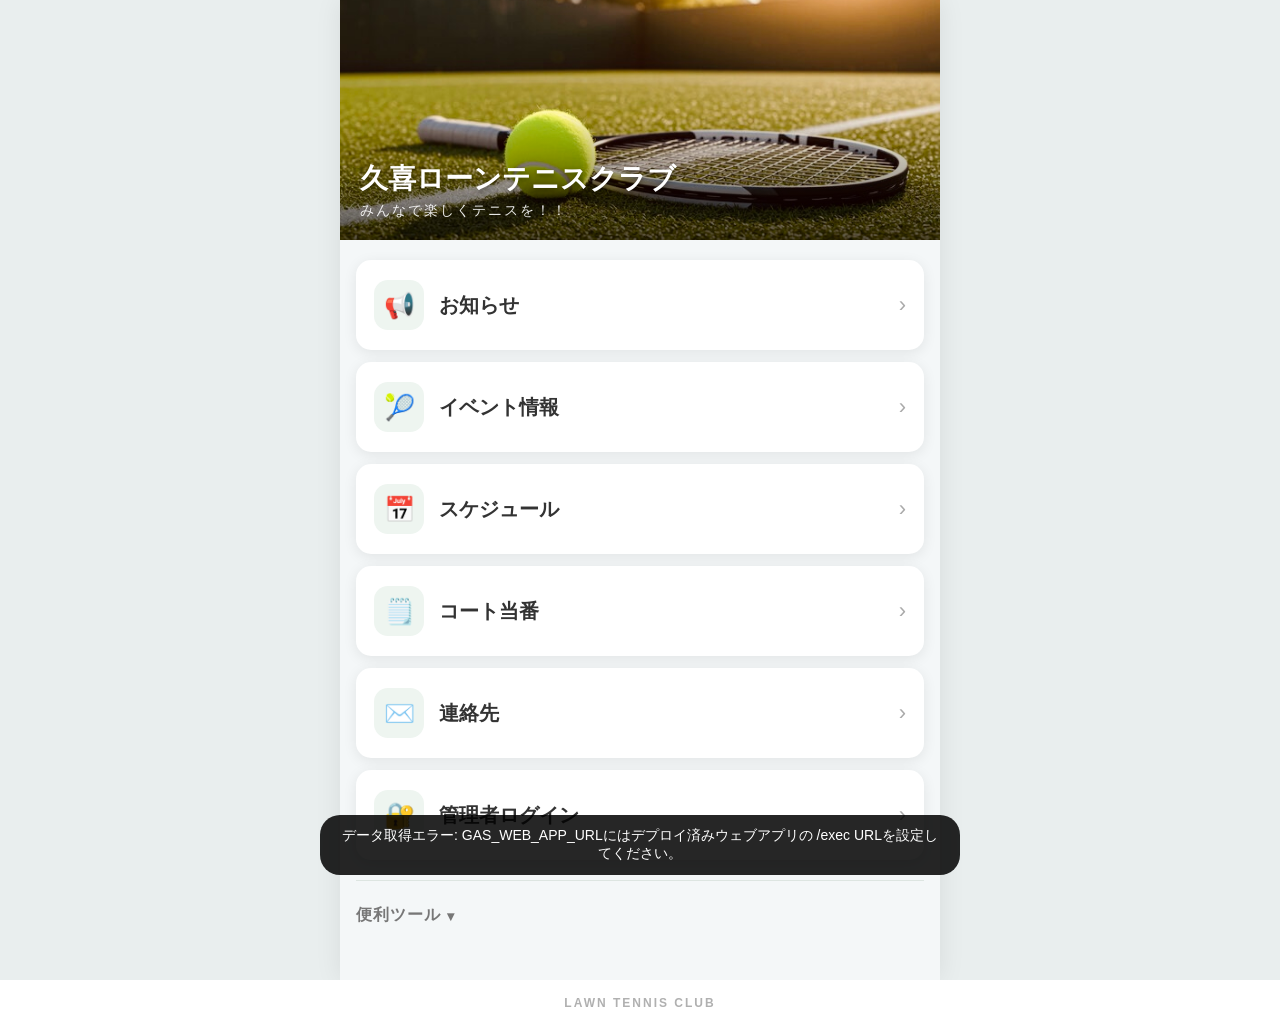
<file: index.html>
<!DOCTYPE html>
<html>
<head>
  <meta charset="UTF-8">
  <base target="_top">

  <meta name="viewport" content="width=device-width, initial-scale=1.0">
  <!-- 会員向けの掲示板のため、検索結果に表示しない -->
  <meta name="robots" content="noindex, nofollow">

  <title>久喜ローンテニスクラブ掲示板</title>

  <link rel="stylesheet" href="style.css">

  <!-- アイコン（ブラウザー・iPhone・Android） -->
  <link rel="icon" href="images/favicon.ico" sizes="any">
  <link rel="icon" type="image/png" sizes="32x32" href="images/favicon-32.png">
  <link rel="apple-touch-icon" href="images/apple-touch-icon.png">
  <link rel="manifest" href="manifest.json">
  <meta name="theme-color" content="#ffffff">
</head>

<body>

<div class="container">

  <!-- 全ページ共通の最上部バナー。メッセージが空なら非表示 -->
  <div id="siteBanner" class="site-banner" role="status" aria-live="polite"></div>

  <!-- =====================================
       HOME
  ====================================== -->

  <div id="home" class="page active">

    <div class="hero">

      <img id="heroImage"
           src="images/TopPageImage.jpeg"
           alt="久喜ローンテニスクラブ"
           onerror="this.style.display='none'">

      <div class="hero-overlay">
        <div id="heroTitle" class="hero-title">久喜ローンテニスクラブ</div>
        <div id="heroSubtitle" class="hero-subtitle">みんなで楽しくテニスを！！</div>
      </div>

    </div>

    <div class="home-content">

      <div class="menu-grid">

        <button class="menu-card" onclick="showPage('notices')">
          <div class="menu-icon">📢</div>
          <div class="menu-text">お知らせ</div>
          <div class="menu-arrow">›</div>
        </button>

        <button class="menu-card" onclick="showPage('events')">
          <div class="menu-icon">🎾</div>
          <div class="menu-text">イベント情報</div>
          <div class="menu-arrow">›</div>
        </button>

        <button class="menu-card" onclick="showPage('schedules')">
          <div class="menu-icon">📅</div>
          <div class="menu-text">スケジュール</div>
          <div class="menu-arrow">›</div>
        </button>

        <button class="menu-card" onclick="openPublicCourtDuty()">
          <div class="menu-icon">🗒️</div>
          <div class="menu-text">コート当番</div>
          <div class="menu-arrow">›</div>
        </button>

        <button class="menu-card" onclick="showPage('contact')">
          <div class="menu-icon">✉️</div>
          <div class="menu-text">連絡先</div>
          <div class="menu-arrow">›</div>
        </button>

        <!-- 管理者ログイン -->
        <button class="menu-card" onclick="showAdminLogin()">
          <div class="menu-icon">🔐</div>
          <div class="menu-text">管理者ログイン</div>
          <div class="menu-arrow">›</div>
        </button>

      </div>

    </div>

    <!-- 便利ツールのリンク（ホーム画面のフッター）
         ※ 名称とURLは実際のものに書き換えてください -->
    <details class="home-footer">
      <summary class="home-footer-title">便利ツール</summary>
      <div class="home-footer-links">
        <a class="home-footer-link" href="https://kuki-lawn-tennis.github.io/random/" target="_blank" rel="noopener noreferrer">乱数表</a>
        <a class="home-footer-link" href="https://kuki-lawn-tennis.github.io/tennis-match/" target="_blank" rel="noopener noreferrer">テニスダブルス組み合わせ抽選</a>
      </div>
    </details>

  </div>

  <!-- =====================================
       お知らせ
  ====================================== -->

  <div id="notices" class="page">

    <div class="page-header">
      <button class="back-button" onclick="showPage('home')">↩️</button>
      <div class="page-title">お知らせ</div>
    </div>

    <div id="noticeList" class="list"></div>

    <div class="page-footer">
      <button class="secondary-button" onclick="showPage('home')">↩️ ホームに戻る</button>
    </div>

  </div>

  <!-- =====================================
       イベント
  ====================================== -->

  <div id="events" class="page">

    <div class="page-header">
      <button class="back-button" onclick="showPage('home')">↩️</button>
      <div class="page-title">イベント情報</div>
    </div>

    <div id="eventList" class="list"></div>

    <div class="page-footer">
      <button class="secondary-button" onclick="showPage('home')">↩️ ホームに戻る</button>
    </div>

  </div>

  <!-- =====================================
       スケジュール
  ====================================== -->

  <div id="schedules" class="page">

    <div class="page-header">
      <button class="back-button" onclick="showPage('home')">↩️</button>
      <div class="page-title">スケジュール</div>
    </div>

    <div id="scheduleList" class="list"></div>

    <div class="page-footer">
      <button class="secondary-button" onclick="showPage('home')">↩️ ホームに戻る</button>
    </div>

  </div>

  <!-- =====================================
       コート当番（公開：ダウンロードのみ）
  ====================================== -->

  <div id="courtPublic" class="page">

    <div class="page-header">
      <button class="back-button" onclick="showPage('home')">↩️</button>
      <div class="page-title">コート当番</div>
    </div>

    <div id="courtPublicList" class="list"></div>

    <div class="page-footer">
      <button class="secondary-button" onclick="showPage('home')">↩️ ホームに戻る</button>
    </div>

  </div>

  <!-- =====================================
       連絡先
  ====================================== -->

  <div id="contact" class="page">

    <div class="page-header">
      <button class="back-button" onclick="showPage('home')">↩️</button>
      <div class="page-title">連絡先</div>
    </div>

    <div id="contactContent" class="contact-card"></div>

    <div class="page-footer">
      <button class="secondary-button" onclick="showPage('home')">↩️ ホームに戻る</button>
    </div>

  </div>

  <!-- =====================================
       管理者ログイン
  ====================================== -->

  <div id="adminLogin" class="page">

    <div class="page-header">
      <button class="back-button" onclick="showPage('home')">↩️</button>
      <div class="page-title">管理者ログイン</div>
    </div>

    <div class="admin-box">

      <h2>管理者ログイン</h2>

      <div class="form-group">

        <label class="form-label">パスワード</label>

        <input
          id="adminPassword"
          type="password"
          placeholder="パスワードを入力"
          autocomplete="current-password">
        <label class="password-visibility-option" for="showAdminPassword">
          <input
            id="showAdminPassword"
            type="checkbox"
            onchange="toggleAdminPasswordVisibility()">
          パスワードを表示
        </label>

      </div>

      <button class="primary-button" onclick="login()">ログイン</button>

    </div>

    <div class="page-footer">
      <button class="secondary-button" onclick="showPage('home')">↩️ ホームに戻る</button>
    </div>

  </div>

  <!-- =====================================
       管理メニュー
  ====================================== -->

  <div id="adminMenu" class="page">

    <div class="page-header">
      <div class="page-title">管理メニュー</div>
    </div>

    <div class="admin-menu">

      <button class="admin-menu-button" onclick="openManager('notice')">📢 お知らせ管理</button>

      <button class="admin-menu-button" onclick="openManager('event')">🎾 イベント管理</button>

      <button class="admin-menu-button" onclick="openManager('schedule')">📅 スケジュール管理</button>

      <button class="admin-menu-button" onclick="openCourtDuty()">🗒️ コート当番</button>

      <button class="admin-menu-button" onclick="openManager('settings')">⚙️ サイト設定</button>

      <button class="admin-menu-button logout-button" onclick="logout()">🚪 ログアウト</button>

    </div>

  </div>

  <!-- =====================================
       管理ページ
  ====================================== -->

  <div id="manager" class="page">

    <div class="page-header">
      <button class="back-button" onclick="showPage('adminMenu')">↩️</button>
      <div id="managerTitle" class="page-title">管理</div>
    </div>

    <div class="admin-box">
      <button class="primary-button" onclick="openEditModal()">＋ 新規追加</button>
    </div>

    <div class="admin-sort-hint">
      並べ替え：左の「☰」をパソコンではマウスで、スマホでは指で上下に動かしてください。数字入力による表示順変更もできます。
    </div>

    <div id="managerList" class="list"></div>

    <div class="page-footer">
      <button class="secondary-button" onclick="showPage('adminMenu')">↩️ 管理画面に戻る</button>
    </div>

  </div>

  <!-- =====================================
       コート当番（管理画面のみ）
  ====================================== -->

  <div id="courtDuty" class="page">

    <div class="page-header">
      <button class="back-button" onclick="showPage('adminMenu')">↩️</button>
      <div class="page-title">コート当番</div>
    </div>

    <div class="admin-box">
      <label class="form-label" for="courtUploadInput">ファイルアップロード</label>
      <input id="courtUploadInput" type="file"
             accept=".pdf,.xlsx,.xls,.docx,.doc,.csv,.png,.jpg,.jpeg">
      <button class="primary-button" style="margin-top:12px;" onclick="uploadCourtDutyFile()">アップロード</button>
      <p class="court-upload-note">PDF・Excel・Word・CSV・画像（1ファイル10MBまで）。同じ名前でも別ファイルとして保存されます。</p>
    </div>

    <div id="courtDutyList" class="list"></div>

    <div class="page-footer">
      <button class="secondary-button" onclick="showPage('adminMenu')">↩️ 管理画面に戻る</button>
    </div>

  </div>

</div>

<!-- =====================================
     編集モーダル
====================================== -->

<div id="editModal" class="modal">

  <div class="modal-content">

    <div id="modalTitle" class="modal-title">新規追加</div>

    <input type="hidden" id="editId">

    <div id="nameGroup" class="form-group">
      <label id="nameLabel" class="form-label">タイトル</label>
      <input id="editName" type="text">
    </div>

    <div id="displayOrderGroup" class="form-group">
      <label class="form-label" for="editDisplayOrder">表示順（小さい数字ほど先に表示）</label>
      <input id="editDisplayOrder" type="number" min="1" step="1" value="1" inputmode="numeric">
    </div>

    <div id="contentGroup" class="form-group">
      <label class="form-label">内容</label>
      <div id="richToolbar" class="rich-toolbar" role="toolbar" aria-label="文字装飾">
        <button type="button" class="rich-tool-button" data-rich-command="bold" title="太字" aria-label="太字"><b>B</b></button>
        <button type="button" class="rich-tool-button" data-rich-command="underline" title="アンダーライン" aria-label="アンダーライン"><u>U</u></button>
        <button type="button" class="rich-tool-button" data-rich-command="strikeThrough" title="取り消し線" aria-label="取り消し線"><s>S</s></button>
        <button type="button" class="rich-tool-button" data-rich-command="italic" title="斜体" aria-label="斜体"><i>I</i></button>
        <button type="button" class="rich-tool-button" data-rich-command="createLink" title="リンク" aria-label="リンク">🔗</button>
        <button type="button" class="rich-color-toggle" data-rich-label="文字色" data-rich-toggle="textColorPalette"
                aria-controls="textColorPalette" aria-expanded="false">文字色 ▾</button>
        <div id="textColorPalette" class="rich-color-palette" hidden>
          <button type="button" class="rich-color-button" data-rich-command="foreColor" data-rich-color="#000000" title="文字色 黒" aria-label="文字色 黒"><span class="rich-color-swatch" style="background:#000000"></span></button>
          <button type="button" class="rich-color-button" data-rich-command="foreColor" data-rich-color="#d32f2f" title="文字色 赤" aria-label="文字色 赤"><span class="rich-color-swatch" style="background:#d32f2f"></span></button>
          <button type="button" class="rich-color-button" data-rich-command="foreColor" data-rich-color="#ef6c00" title="文字色 橙" aria-label="文字色 橙"><span class="rich-color-swatch" style="background:#ef6c00"></span></button>
          <button type="button" class="rich-color-button" data-rich-command="foreColor" data-rich-color="#f9a825" title="文字色 黄" aria-label="文字色 黄"><span class="rich-color-swatch" style="background:#f9a825"></span></button>
          <button type="button" class="rich-color-button" data-rich-command="foreColor" data-rich-color="#2e7d32" title="文字色 緑" aria-label="文字色 緑"><span class="rich-color-swatch" style="background:#2e7d32"></span></button>
          <button type="button" class="rich-color-button" data-rich-command="foreColor" data-rich-color="#1565c0" title="文字色 青" aria-label="文字色 青"><span class="rich-color-swatch" style="background:#1565c0"></span></button>
          <button type="button" class="rich-color-button" data-rich-command="foreColor" data-rich-color="#6a1b9a" title="文字色 紫" aria-label="文字色 紫"><span class="rich-color-swatch" style="background:#6a1b9a"></span></button>
          <button type="button" class="rich-color-button" data-rich-command="foreColor" data-rich-color="#ffffff" title="文字色 白" aria-label="文字色 白"><span class="rich-color-swatch" style="background:#ffffff"></span></button>
        </div>
        <button type="button" class="rich-color-toggle" data-rich-label="背景色" data-rich-toggle="backgroundColorPalette"
                aria-controls="backgroundColorPalette" aria-expanded="false">背景色 ▾</button>
        <div id="backgroundColorPalette" class="rich-color-palette" hidden>
          <button type="button" class="rich-color-button" data-rich-command="hiliteColor" data-rich-color="#000000" title="背景色 黒" aria-label="背景色 黒"><span class="rich-color-swatch" style="background:#000000"></span></button>
          <button type="button" class="rich-color-button" data-rich-command="hiliteColor" data-rich-color="#d32f2f" title="背景色 赤" aria-label="背景色 赤"><span class="rich-color-swatch" style="background:#d32f2f"></span></button>
          <button type="button" class="rich-color-button" data-rich-command="hiliteColor" data-rich-color="#ef6c00" title="背景色 橙" aria-label="背景色 橙"><span class="rich-color-swatch" style="background:#ef6c00"></span></button>
          <button type="button" class="rich-color-button" data-rich-command="hiliteColor" data-rich-color="#f9a825" title="背景色 黄" aria-label="背景色 黄"><span class="rich-color-swatch" style="background:#f9a825"></span></button>
          <button type="button" class="rich-color-button" data-rich-command="hiliteColor" data-rich-color="#2e7d32" title="背景色 緑" aria-label="背景色 緑"><span class="rich-color-swatch" style="background:#2e7d32"></span></button>
          <button type="button" class="rich-color-button" data-rich-command="hiliteColor" data-rich-color="#1565c0" title="背景色 青" aria-label="背景色 青"><span class="rich-color-swatch" style="background:#1565c0"></span></button>
          <button type="button" class="rich-color-button" data-rich-command="hiliteColor" data-rich-color="#6a1b9a" title="背景色 紫" aria-label="背景色 紫"><span class="rich-color-swatch" style="background:#6a1b9a"></span></button>
          <button type="button" class="rich-color-button" data-rich-command="hiliteColor" data-rich-color="#ffffff" title="背景色 白" aria-label="背景色 白"><span class="rich-color-swatch" style="background:#ffffff"></span></button>
        </div>
      </div>
      <div id="editContent" class="rich-editor" contenteditable="true" role="textbox"
           aria-multiline="true" aria-label="内容"></div>
      <div class="content-clear-row">
        <button type="button" class="content-clear-button" onclick="clearContentField_('editContent')">クリア</button>
      </div>
    </div>

    <div id="attachmentGroup" class="form-group">
      <label class="form-label" for="editFiles">添付ファイル</label>
      <div id="editAttachments" class="edit-attachment-list"></div>
      <input id="editFiles" type="file" multiple
             accept=".pdf,.xlsx,.xls,.docx,.doc,.pptx,.ppt,.csv,.txt,.png,.jpg,.jpeg,.gif,.webp">
      <p class="attachment-note">PDF・Office・CSV・テキスト・画像（1回の保存で合計10MB、5ファイルまで）。既存ファイルの削除は保存時に反映されます。アップロードしたファイルは「リンクを知っている全員」が閲覧できます。</p>
    </div>

    <div id="importanceGroup" class="form-group">

      <label class="form-label">重要度</label>

      <div class="public-options">
        <label class="public-option">
          <input type="radio" name="editImportance" value="1">
          <span>重要</span>
        </label>
        <label class="public-option">
          <input type="radio" name="editImportance" value="0" checked>
          <span>通常</span>
        </label>
      </div>
      <p class="importance-note">重要：本文まで常に表示されます。特に見てほしい内容に設定してください。<br>通常：タイトルのみ表示され、タップすると本文が開きます。</p>

    </div>

    <div id="publicGroup" class="form-group">

      <label class="form-label">公開</label>

      <div class="public-options">
        <label class="public-option">
          <input type="radio" name="editPublic" value="TRUE" checked>
          <span>公開</span>
        </label>
        <label class="public-option">
          <input type="radio" name="editPublic" value="FALSE">
          <span>非公開</span>
        </label>
      </div>

    </div>

    <button class="primary-button" onclick="saveEdit()">保存</button>

    <button class="secondary-button" onclick="closeModal()">キャンセル</button>

  </div>

</div>

<!-- =====================================
     設定モーダル
====================================== -->

<div id="settingsModal" class="modal">

  <div class="modal-content">

    <div class="modal-title">サイト設定</div>

    <div class="form-group">
      <label class="form-label">クラブ名</label>
      <input id="settingClubName" type="text">
    </div>

    <div class="form-group">
      <label class="form-label">キャッチコピー</label>
      <input id="settingSubtitle" type="text">
    </div>

    <div class="form-group">
      <label class="form-label">連絡先</label>
      <textarea id="settingContact"></textarea>
    </div>

    <div class="form-group">
      <label class="form-label">ページ最上部のバナーメッセージ</label>
      <textarea id="settingBannerMessage" maxlength="100" placeholder="例：10月12日の練習は雨天のため中止です。"></textarea>
      <div class="content-clear-row">
        <button type="button" class="content-clear-button" onclick="clearContentField_('settingBannerMessage')">クリア</button>
      </div>
      <small>空欄の場合、または表示期限切れの場合は「新しいお知らせがありません。」と表示します（100文字以内）。</small>
    </div>

    <div class="form-group">
      <label class="form-label" for="settingBannerEndDate">バナーメッセージ表示期限日</label>
      <input id="settingBannerEndDate" type="date" onchange="updateBannerEndDateWarning_()">
      <small>期限日翌日より、設定したバナーメッセージは表示されなくなります。空欄なら期限なしで表示します。</small>
      <div id="bannerEndDateWarning" class="form-warning">
        設定した日付は本日以前のため、設定したバナーメッセージは表示されません。
      </div>
    </div>

    <button class="primary-button" onclick="saveSettings()">保存</button>

    <button class="secondary-button" onclick="closeSettingsModal()">キャンセル</button>

  </div>

</div>

<!-- =====================================
     Loading
====================================== -->

<!-- =====================================
     確認・お知らせのダイアログ（ブラウザー標準のダイアログは使わない）
====================================== -->

<div id="appDialog" class="app-dialog" role="alertdialog" aria-modal="true" aria-labelledby="appDialogMessage">
  <div class="app-dialog-box">
    <div id="appDialogMessage" class="app-dialog-message"></div>
    <div class="app-dialog-actions">
      <button type="button" id="appDialogCancel" class="secondary-button">キャンセル</button>
      <button type="button" id="appDialogOk" class="primary-button">OK</button>
    </div>
  </div>
</div>

<div id="loading" class="loading">
  <div class="loading-box">処理中...</div>
</div>

<!-- =====================================
     Toast
====================================== -->

<div id="toast" class="toast"></div>

<!-- 全ページ共通フッター -->
<footer class="site-footer">LAWN TENNIS CLUB</footer>

<script>

  // Replaced with the GAS_WEB_APP_URL GitHub Actions variable during deployment.
  const GAS_WEB_APP_URL = '__GAS_WEB_APP_URL__';
  const GAS_API_TIMEOUT_MS = 300000;
  const GAS_API_NONCE = Date.now() + '-' + Math.random().toString(36).slice(2);
  const RICH_TEXT_COLORS = [
    '#000000', '#d32f2f', '#ef6c00', '#f9a825',
    '#2e7d32', '#1565c0', '#6a1b9a', '#ffffff'
  ];
  const ITEM_ATTACHMENT_MAX_BYTES = 10 * 1024 * 1024;
  const ITEM_ATTACHMENT_MAX_FILES = 5;
  const gasApiFrame = document.createElement('iframe');
  const gasApiPending = new Map();
  const gasApiQueue = [];
  let gasApiReady = false;
  let gasApiWindow = null;
  let gasApiOrigin = '';
  let gasApiConnectionError = null;
  let gasApiRequestId = 0;
  let gasApiHandshakeTimer = null;
  let gasApiHandshakeRetryCount = 0;
  let gasApiConfigured = false;
  let gasApiReconnectOnReady = false;

  gasApiFrame.title = 'Google Apps Script API';
  gasApiFrame.setAttribute('aria-hidden', 'true');
  gasApiFrame.style.cssText = 'position:absolute;width:0;height:0;border:0;visibility:hidden';

  function rejectPendingGasApiCalls_(error) {
    gasApiConnectionError = error;
    gasApiReady = false;
    if (gasApiHandshakeTimer) {
      clearTimeout(gasApiHandshakeTimer);
      gasApiHandshakeTimer = null;
    }

    while (gasApiQueue.length) {
      const request = gasApiQueue.shift();
      clearTimeout(request.timer);
      request.reject(error);
    }

    gasApiPending.forEach(function(request) {
      clearTimeout(request.timer);
      request.reject(error);
    });
    gasApiPending.clear();
  }

  function sendGasApiRequest_(request) {
    try {
      if (!gasApiWindow || !gasApiOrigin) {
        throw new Error('GAS APIとの接続が確立されていません。');
      }
      gasApiWindow.postMessage({
        type: 'gas-api-request',
        nonce: GAS_API_NONCE,
        id: request.id,
        method: request.method,
        args: request.args
      }, gasApiOrigin);
    } catch (error) {
      gasApiPending.delete(request.id);
      clearTimeout(request.timer);
      request.reject(error);
    }
  }

  function callGasApi_(method, args) {
    return new Promise(function(resolve, reject) {
      if (gasApiConnectionError) {
        reject(gasApiConnectionError);
        return;
      }

      const request = {
        id: String(++gasApiRequestId),
        method: method,
        args: args,
        resolve: resolve,
        reject: reject,
        timer: null
      };

      request.timer = setTimeout(function() {
        gasApiPending.delete(request.id);
        const queuedIndex = gasApiQueue.indexOf(request);
        if (queuedIndex !== -1) gasApiQueue.splice(queuedIndex, 1);
        reject(new Error('GAS APIの応答がタイムアウトしました。'));
      }, GAS_API_TIMEOUT_MS);

      if (gasApiReady) {
        gasApiPending.set(request.id, request);
        sendGasApiRequest_(request);
      } else {
        gasApiQueue.push(request);
      }
    });
  }

  function closeRichPalettes_() {
    document.querySelectorAll('#richToolbar button[data-rich-toggle]').forEach(function(toggle) {
      const palette = document.getElementById(toggle.dataset.richToggle);
      palette.hidden = true;
      toggle.setAttribute('aria-expanded', 'false');
      toggle.textContent = toggle.dataset.richLabel + ' ▾';
    });
  }

  function isGasApiOrigin_(origin) {
    try {
      const hostname = new URL(origin).hostname;
      return hostname === 'script.google.com' ||
        hostname === 'script.googleusercontent.com' ||
        hostname.endsWith('-script.googleusercontent.com');
    } catch (error) {
      return false;
    }
  }

  window.addEventListener('message', function(event) {
    const message = event.data;
    if (!message || message.nonce !== GAS_API_NONCE) return;

    if (message.type === 'gas-api-ready') {
      if (!event.source || !isGasApiOrigin_(event.origin)) return;
      if (gasApiWindow && event.source !== gasApiWindow) return;

      const reconnecting = gasApiReconnectOnReady;
      gasApiReconnectOnReady = false;
      gasApiWindow = event.source;
      gasApiOrigin = event.origin;
      gasApiReady = true;
      gasApiConnectionError = null;
      gasApiHandshakeRetryCount = 0;
      if (gasApiHandshakeTimer) {
        clearTimeout(gasApiHandshakeTimer);
        gasApiHandshakeTimer = null;
      }

      while (gasApiQueue.length) {
        const request = gasApiQueue.shift();
        gasApiPending.set(request.id, request);
        sendGasApiRequest_(request);
      }
      if (reconnecting) loadPublicData();
      return;
    }

    if (message.type === 'gas-api-error' && !gasApiWindow && isGasApiOrigin_(event.origin)) {
      rejectPendingGasApiCalls_(new Error(message.error || 'GAS APIとの接続に失敗しました。'));
      return;
    }

    if (event.source !== gasApiWindow || event.origin !== gasApiOrigin) return;

    if (message.type === 'gas-api-error') {
      rejectPendingGasApiCalls_(new Error(message.error || 'GAS APIとの接続に失敗しました。'));
      return;
    }

    if (message.type !== 'gas-api-response') return;

    const request = gasApiPending.get(message.id);
    if (!request) return;
    gasApiPending.delete(message.id);
    clearTimeout(request.timer);

    if (message.success) {
      request.resolve(message.result);
    } else {
      request.reject(new Error(message.error || 'GAS APIの処理に失敗しました。'));
    }
  });

  if (!GAS_WEB_APP_URL) {
    gasApiConnectionError = new Error('index.htmlのGAS_WEB_APP_URLにGASウェブアプリのURLを設定してください。');
  } else if (!/^https:\/\/script\.google\.com\/macros\/s\/[^/]+\/exec(?:\?.*)?$/.test(GAS_WEB_APP_URL)) {
    gasApiConnectionError = new Error('GAS_WEB_APP_URLにはデプロイ済みウェブアプリの /exec URLを設定してください。');
  } else {
    gasApiFrame.addEventListener('load', function() {
      gasApiReady = false;
      gasApiWindow = null;
      gasApiOrigin = '';
      gasApiConnectionError = null;

      if (gasApiHandshakeTimer) clearTimeout(gasApiHandshakeTimer);
      gasApiHandshakeTimer = setTimeout(function() {
        gasApiHandshakeTimer = null;
        if (gasApiHandshakeRetryCount < 1) {
          gasApiHandshakeRetryCount++;
          gasApiFrame.src = gasApiFrame.src;
          return;
        }
        rejectPendingGasApiCalls_(new Error(
          'GAS APIとの接続を確認できません。GITHUB_PAGES_ORIGINSの設定とGASのデプロイを確認してください。'
        ));
      }, 15000);
    });
    gasApiFrame.addEventListener('error', function() {
      rejectPendingGasApiCalls_(new Error('GAS APIを読み込めませんでした。デプロイURLを確認してください。'));
    });
    gasApiConfigured = true;
    const gasApiUrl = new URL(GAS_WEB_APP_URL);
    gasApiUrl.searchParams.set('nonce', GAS_API_NONCE);
    gasApiUrl.searchParams.set('parentOrigin', location.origin);
    gasApiFrame.src = gasApiUrl.toString();
  }

  document.body.appendChild(gasApiFrame);

  function retryGasApiConnection_() {
    if (!gasApiConfigured || (!gasApiConnectionError && !gasApiHandshakeTimer)) return;
    gasApiReconnectOnReady = gasApiReconnectOnReady || Boolean(gasApiConnectionError);
    gasApiConnectionError = null;
    gasApiHandshakeRetryCount = 0;
    if (gasApiHandshakeTimer) {
      clearTimeout(gasApiHandshakeTimer);
      gasApiHandshakeTimer = null;
    }
    gasApiFrame.src = gasApiFrame.src;
  }

  document.addEventListener('visibilitychange', function() {
    if (document.visibilityState === 'visible') retryGasApiConnection_();
  });

  window.addEventListener('pageshow', function(event) {
    if (event.persisted) retryGasApiConnection_();
  });

  // 管理者ログイン後に発行される、期限付きセッショントークン（パスワードではありません）
  let adminToken = '';

  let adminData = {};

  let currentManager = 'notice';
  let pendingEditAttachments = [];

  // 管理画面の種類ごとの設定
  const TYPE_CONFIG = {
    notice:   { title: 'お知らせ管理',     dataKey: 'notices',   nameLabel: 'タイトル',   titleField: 'タイトル' },
    event:    { title: 'イベント管理',     dataKey: 'events',    nameLabel: 'イベント名', titleField: 'イベント名' },
    schedule: { title: 'スケジュール管理', dataKey: 'schedules', nameLabel: 'タイトル',   titleField: 'タイトル' }
  };

  // 現在の管理画面で扱っているデータ配列を返す
  function getCurrentAdminData() {
    return adminData[TYPE_CONFIG[currentManager].dataKey] || [];
  }

  /* =====================================
     初期処理
  ====================================== */

  window.onload = function() {

    initializeRichEditor_();

    // 開いたURLに応じたページを表示する（# が無い、または不明な場合はホーム）。
    // 初回表示も「そのページを表示した1回」として詳細ログに記録する
    showPageFromHash_();
    lastHash_ = location.hash;

    // 公開データを取得
    loadPublicData();

    // どのページから開いても、1日1回の日別集計の対象にする
    recordTopAccessSummary_();

  };

  // 現在のページのURLに戻す（履歴に1つ追加する）
  function restoreUrl_() {
    try {
      history.pushState(null, '', location.pathname + location.search + lastHash_);
    } catch (error) {
      // URLを戻せない環境でも、画面はそのまま残す
    }
  }

  // ブラウザーの「戻る」「進む」、またはURLの # の書き換えに合わせて表示を切り替える
  window.addEventListener('hashchange', function() {

    const targetHash = location.hash;

    // 確認ダイアログの表示中は、移動しない
    if (isAppDialogOpen_()) {
      restoreUrl_();
      return;
    }

    // 編集・設定のウィンドウを開いている間に戻ろうとしたとき、
    // ログイン中に管理画面から出ようとしたときは、確認する
    const inputOpen = isInputWindowOpen_();
    const leavingAdmin = !!adminToken && targetHash.indexOf('#admin') !== 0;

    if (!inputOpen && !leavingAdmin) {
      showPageFromHash_();
      lastHash_ = location.hash;
      return;
    }

    // いったん元のページのURLに戻してから、確認の結果で移動する
    // （ブラウザーによっては、移動の途中でダイアログを出せないため）
    restoreUrl_();

    let message;
    if (inputOpen && leavingAdmin) {
      message = '入力中の内容は保存されません。ログアウトして戻りますか？';
    } else if (inputOpen) {
      message = '入力中の内容は保存されません。戻りますか？';
    } else {
      message = 'ログアウトしますか？';
    }

    showConfirmDialog_(message).then(function(ok) {
      if (!ok) return;

      hideEditModal_();
      hideSettingsModal_();
      if (leavingAdmin) endAdminSession_();

      // 戻ろうとしていたページへ移動する
      try {
        history.pushState(null, '', location.pathname + location.search + targetHash);
      } catch (error) {
        // URLを書き換えられない環境でも、画面の切り替えは続ける
      }
      showPageFromHash_();
      lastHash_ = location.hash;

      if (leavingAdmin) showToast('ログアウトしました。');
    });
  });

  /* =====================================
     アクセスログ
  ====================================== */

  // 詳細ログは表示のたびに記録する（リロード・同一セッション内の再表示も含む）
  function recordPageAccess_(pageName) {

    callGasApi_('savePageAccessLog', [pageName, navigator.userAgent])
      .catch(function(error) {
        console.log('ページアクセスログ保存エラー:', error);
      });
  }

  // 「アクセス集計」は、端末（ブラウザー）ごとに1日1回だけ加算する。
  // 同じ日に更新・トップへ戻る・タブを開き直しても加算しない。
  // 日付は日本時間で判定する。
  const ACCESS_SUMMARY_STORAGE_KEY = 'tennisBoardTopAccessSummaryDate';
  let topAccessSummarySending = false;
  let topAccessSummaryDate = '';   // 保存領域が使えない環境でも、画面を開いている間は重複しないための控え

  // 日本時間の今日の日付（yyyy-MM-dd）
  function getJapanDateKey_() {
    const jst = new Date(Date.now() + 9 * 60 * 60 * 1000);
    return jst.toISOString().slice(0, 10);
  }

  function recordTopAccessSummary_() {

    const today = getJapanDateKey_();

    let lastDate = topAccessSummaryDate;
    if (!lastDate) {
      try {
        lastDate = localStorage.getItem(ACCESS_SUMMARY_STORAGE_KEY) || '';
      } catch (error) {
        lastDate = '';
      }
    }
    if (lastDate === today) return;

    // 送信中の二重実行を防止
    if (topAccessSummarySending) return;
    topAccessSummarySending = true;

    callGasApi_('saveTopAccessSummary', [])
      .then(function() {
        // 保存に成功したときだけ今日の日付を記録する（失敗時は次回の表示で再送する）
        topAccessSummaryDate = today;
        try {
          localStorage.setItem(ACCESS_SUMMARY_STORAGE_KEY, today);
        } catch (error) {
          // 保存できなくても、集計自体は完了している
        }
      })
      .catch(function(error) {
        console.log('トップページ日別集計エラー:', error);
      })
      .then(function() {
        topAccessSummarySending = false;
      });
  }

  /* =====================================
     公開データ取得
  ====================================== */

  function loadPublicData() {

    showLoading();

    callGasApi_('getPublicData', [])
      .then(function(data) {

        hideLoading();

        applySettings(data.settings);
        applyBannerMessage_(data.bannerMessage);

        renderPublicList_(data.notices, 'noticeList', 'タイトル', 'お知らせはありません。');
        renderPublicList_(data.events, 'eventList', 'イベント名', 'イベント情報はありません。');
        renderPublicList_(data.schedules, 'scheduleList', 'タイトル', 'スケジュールはありません。');

      })
      .catch(function(error) {

        hideLoading();

        showToast('データ取得エラー: ' + error.message);

      });

  }

  /* =====================================
     バナー表示（HTMLとして解釈させず文字列として表示）
  ====================================== */

  function applyBannerMessage_(message) {
    const banner = document.getElementById('siteBanner');
    const text = String(message || '').trim();
    banner.textContent = text;
    banner.style.display = text ? 'block' : 'none';
  }

  /* =====================================
     設定反映
  ====================================== */

  function applySettings(settings) {

    if (!settings) {
      return;
    }

    document.getElementById('heroTitle').textContent =
      settings['クラブ名'] || '久喜ローンテニスクラブ';

    document.getElementById('heroSubtitle').textContent =
      settings['キャッチコピー'] || 'みんなで楽しくテニスを！！';

    /* 連絡先 */

    const contactContent = document.getElementById('contactContent');
    const contact = settings['連絡先'] || '';
    contactContent.textContent = contact || '連絡先は登録されていません。';
    contactContent.className = contact ? 'contact-card' : 'empty';

  }

  /* =====================================
     ページ切り替え
  ====================================== */

  // ページごとのURL（# 以降）
  // 管理者の画面は、ログインしていないと開けない（未ログインならログイン画面を出し、
  // ログイン後に、開こうとしていた画面へ進む）
  const MANAGER_HASH_NAMES = { notice: 'notices', event: 'events', schedule: 'schedules' };
  const MANAGER_TYPES_BY_HASH = { notices: 'notice', events: 'event', schedules: 'schedule' };

  // 直前に表示していたページのURL（確認で「戻らない」を選んだときに、URLを戻すため）
  let lastHash_ = '';

  function getHashForPage_(pageId) {
    switch (pageId) {
      case 'home': return '';
      case 'notices':
      case 'events':
      case 'schedules':
      case 'contact':
        return '#' + pageId;
      case 'courtPublic': return '#court';
      case 'adminLogin':
        // 開こうとしている管理画面のURLを残す（ログイン後にその画面へ進むため）
        return location.hash.indexOf('#admin') === 0 ? location.hash : '#admin';
      case 'adminMenu': return '#admin';
      case 'manager': return '#admin/' + MANAGER_HASH_NAMES[currentManager];
      case 'courtDuty': return '#admin/court';
      default: return null;
    }
  }

  // URLの # から表示するページを決めて表示する
  function showPageFromHash_() {

    const key = location.hash.replace(/^#\/?/, '');

    switch (key) {
      case 'notices':
      case 'events':
      case 'schedules':
      case 'contact':
        showPage(key);
        return;
      case 'court':
        openPublicCourtDuty();
        return;
      case 'admin':
        if (adminToken) showPage('adminMenu'); else showAdminLogin();
        return;
      case 'admin/notices':
      case 'admin/events':
      case 'admin/schedules':
        if (adminToken) openManager(MANAGER_TYPES_BY_HASH[key.slice('admin/'.length)]); else showAdminLogin();
        return;
      case 'admin/court':
        if (adminToken) openCourtDuty(); else showAdminLogin();
        return;
      case 'admin/settings':
        if (adminToken) {
          // 設定は、管理メニューの上に開くウィンドウ（URLは変えない）
          showPage('adminMenu', true);
          openSettings();
        } else {
          showAdminLogin();
        }
        return;
      default:
        showPage('home');
    }
  }

  // URLの # を書き換える（履歴に追加するので、「戻る」で前の画面に戻れる）
  function setUrlHash_(hash) {
    if (hash === null || hash === location.hash) {
      lastHash_ = location.hash;
      return;
    }
    try {
      history.pushState(null, '', location.pathname + location.search + hash);
    } catch (error) {
      // URLを書き換えられない環境でも、画面の切り替えは続ける
    }
    lastHash_ = location.hash;
  }

  // 編集・設定のウィンドウが開いているか
  function isInputWindowOpen_() {
    return document.getElementById('editModal').style.display === 'block' ||
      document.getElementById('settingsModal').style.display === 'block';
  }

  // keepUrl: true のときは、URLを変えない（URLから開いたときなど）
  function showPage(pageId, keepUrl) {

    document.querySelectorAll('.page').forEach(function(page) {
      page.classList.remove('active');
    });

    const page = document.getElementById(pageId);

    if (page) {
      page.classList.add('active');
    }

    if (!keepUrl) setUrlHash_(getHashForPage_(pageId));

    window.scrollTo(0, 0);

    // コート当番画面を離れたら、選択中のアップロードファイルをクリア
    if (pageId !== 'courtDuty') {
      document.getElementById('courtUploadInput').value = '';
    }

    // 公開ページと管理者ログイン画面を詳細アクセスログへ記録
    // 管理メニュー・管理ページは対象外
    const pageNames = {
      home: 'トップ',
      notices: 'お知らせ',
      events: 'イベント情報',
      schedules: 'スケジュール',
      courtPublic: 'コート当番',
      contact: '連絡先',
      adminLogin: '管理者ログイン'
    };

    if (pageNames[pageId]) {
      recordPageAccess_(pageNames[pageId]);
    }

    // トップを表示するたびに、新しいセッションかどうかを判定して日別集計へ加算する
    if (pageId === 'home') {
      recordTopAccessSummary_();
    }

  }

  /* =====================================
     公開リスト表示
  ====================================== */

  function renderPublicList_(data, containerId, titleField, emptyMessage) {
    const container = document.getElementById(containerId);
    container.innerHTML = '';

    if (!data || data.length === 0) {
      container.innerHTML = '<div class="empty">' + emptyMessage + '</div>';
      return;
    }

    data.forEach(function(item) {
      const isImportant = Number(item.重要度) === 1;
      const card = document.createElement(isImportant ? 'div' : 'details');
      card.className = 'list-card';
      if (isImportant) card.classList.add('list-card-important');
      card.innerHTML =
        (isImportant ? '<div class="list-title">' : '<summary class="list-title">') +
        escapeHtml(item[titleField]) +
        (isImportant ? '</div>' : '</summary>') +
        '<div class="list-details">' +
        '<div class="list-content">' + sanitizeRichTextHtml_(item.内容) + '</div>' +
        '</div>';
      if (!isImportant) {
        card.addEventListener('toggle', function() {
          if (!card.open) return;
          document.querySelectorAll('.list-card[open]').forEach(function(openCard) {
            if (openCard !== card) openCard.open = false;
          });
        });
      }
      const attachments = Array.isArray(item['添付ファイル']) ? item['添付ファイル'] : [];
      if (attachments.length) {
        const attachmentList = document.createElement('div');
        attachmentList.className = 'list-attachments';
        attachments.forEach(function(file) {
          if (!file || !/^[\w-]{25,}$/.test(String(file.id || ''))) return;
          const link = document.createElement('a');
          link.className = 'public-attachment-link';
          link.href = 'https://drive.google.com/uc?export=download&id=' + encodeURIComponent(file.id);
          link.target = '_blank';
          link.rel = 'noopener noreferrer';
          link.textContent = '📎 ' + String(file.name || '添付ファイル');
          attachmentList.appendChild(link);
        });
        if (attachmentList.childNodes.length) card.querySelector('.list-details').appendChild(attachmentList);
      }
      container.appendChild(card);
    });
  }

  /* =====================================
     管理者ログイン
  ====================================== */

  function showAdminLogin() {

    showPage('adminLogin');

    // ログイン画面を開くたび、入力欄を空にして、パスワード表示チェックを解除する
    clearAdminPasswordInput_();

  }

  function resetPasswordVisibility_() {
    const showPasswordCheckbox = document.getElementById('showAdminPassword');
    if (showPasswordCheckbox) showPasswordCheckbox.checked = false;
    toggleAdminPasswordVisibility();
  }

  // パスワード入力欄を空にして、「パスワードを表示」のチェックも外す
  function clearAdminPasswordInput_() {
    document.getElementById('adminPassword').value = '';
    resetPasswordVisibility_();
  }

  // チェックが入っている間だけパスワードを表示
  function toggleAdminPasswordVisibility() {
    const input = document.getElementById('adminPassword');
    const checkbox = document.getElementById('showAdminPassword');
    if (!input || !checkbox) return;
    input.type = checkbox.checked ? 'text' : 'password';
  }

  function login() {

    const password = document.getElementById('adminPassword').value.trim();

    if (!password) {
      showToast('パスワードを入力してください。');
      return;
    }

    showLoading();

    callGasApi_('checkAdminPassword', [password, navigator.userAgent])
      .then(function(result) {

        hideLoading();

        if (typeof result === 'string' && result.length >= 32) {

          adminToken = result;
          clearAdminPasswordInput_();
          // ログイン後は、開こうとしていた管理画面（URLの # で指定）へ進む。指定がなければ管理メニュー
          loadAdminData(showPageFromHash_);

        } else {

          // 失敗したときも、入力したパスワードを画面に残さない
          clearAdminPasswordInput_();
          showAlertDialog_('パスワードが違います。');

        }

      })
      .catch(function(error) {

        hideLoading();

        // 通信エラーなどで失敗したときも、入力したパスワードを画面に残さない
        clearAdminPasswordInput_();
        showToast(error.message);

      });

  }

  /* =====================================
     管理データ取得
  ====================================== */

  function loadAdminData(callback) {

    showLoading();

    callGasApi_('getAdminData', [adminToken])
      .then(function(data) {

        hideLoading();

        adminData = data;

        if (typeof callback === 'function') {
          callback();
        } else {
          showPage('adminMenu');
        }

      })
      .catch(function(error) {

        hideLoading();

        showToast(error.message);

      });

  }

  /* =====================================
     管理画面を開く
  ====================================== */

  function openManager(type) {

    currentManager = type;

    if (type === 'settings') {
      openSettings();
      return;
    }

    document.getElementById('managerTitle').textContent = TYPE_CONFIG[type].title;

    renderAdminList();

    showPage('manager');

  }

  /* =====================================
     管理リスト
     （並び順はサーバー側で表示順に並べ済み）
  ====================================== */

  function renderAdminList() {
    const container = document.getElementById('managerList');
    container.innerHTML = '';

    const cfg = TYPE_CONFIG[currentManager];
    const data = getCurrentAdminData();

    if (data.length === 0) {
      container.innerHTML = '<div class="empty">登録データがありません。</div>';
      return;
    }

    data.forEach(function(item) {
      const card = document.createElement('div');
      card.className = 'admin-list-card';
      card.dataset.id = String(item.ID);

      const handle = document.createElement('button');
      handle.type = 'button';
      handle.className = 'admin-drag-handle';
      handle.textContent = '☰';
      handle.title = 'ドラッグして表示順を変更';
      handle.setAttribute('aria-label', 'ドラッグして表示順を変更');
      handle.addEventListener('pointerdown', startAdminCardDrag);
      handle.addEventListener('touchstart', startAdminCardTouchDrag, { passive: false });

      const isHidden = item.公開 !== true && String(item.公開).toUpperCase() !== 'TRUE';
      const title = item[cfg.titleField] || '';

      const content = document.createElement('div');
      content.className = 'admin-list-card-content';
      content.innerHTML =
        '<div class="admin-list-date">表示順：' +
          escapeHtml(item.表示順 == null || item.表示順 === '' ? '未設定' : item.表示順) +
          (isHidden ? ' (非公開設定中)' : ' (公開中)') + '</div>' +
        (title ? '<div class="admin-list-title">' + escapeHtml(title) + '</div>' : '') +
        '<div class="admin-actions"></div>';

      const editButton = document.createElement('button');
      editButton.className = 'edit-button';
      editButton.textContent = '編集';
      editButton.addEventListener('click', function() { openEditModal(item.ID); });

      const deleteButton = document.createElement('button');
      deleteButton.className = 'delete-button';
      deleteButton.textContent = '削除';
      deleteButton.addEventListener('click', function() { deleteItem(item.ID); });

      content.querySelector('.admin-actions').append(editButton, deleteButton);

      card.appendChild(handle);
      card.appendChild(content);
      container.appendChild(card);
    });
  }

  /* =====================================
     ドラッグによる並べ替え
     マウス・タッチ共通で管理カードを動かす
  ====================================== */

  let adminDragState = null;

  // 画面端に指を置いたままドラッグしたとき、ページを自動でスクロールする。
  // リストの先頭・末尾を画面外から呼び込めるようにする。
  function autoScrollAdminListWhileDragging() {
    const state = adminDragState;
    if (!state) return;
    state.scrollFrame = null;

    const edgeSize = 72;
    const maxSpeed = 14;
    const viewportHeight = window.innerHeight;
    let scrollDelta = 0;

    if (state.clientY < edgeSize) {
      scrollDelta = -Math.ceil(maxSpeed * (edgeSize - state.clientY) / edgeSize);
    } else if (state.clientY > viewportHeight - edgeSize) {
      scrollDelta = Math.ceil(maxSpeed * (state.clientY - (viewportHeight - edgeSize)) / edgeSize);
    }

    if (scrollDelta) {
      window.scrollBy(0, scrollDelta);
      moveAdminCardToPointer_(state, state.clientX, state.clientY);
      scheduleAdminAutoScroll_();
    }
  }

  function scheduleAdminAutoScroll_() {
    if (!adminDragState || adminDragState.scrollFrame !== null) return;
    adminDragState.scrollFrame = requestAnimationFrame(autoScrollAdminListWhileDragging);
  }

  function moveAdminCardToPointer_(state, clientX, clientY) {
    const target = document.elementFromPoint(clientX, clientY);
    const targetCard = target && target.closest ? target.closest('.admin-list-card') : null;
    if (!targetCard || targetCard === state.card || targetCard.parentElement !== state.container) return;
    const rect = targetCard.getBoundingClientRect();
    const insertAfter = clientY > rect.top + rect.height / 2;
    state.container.insertBefore(state.card, insertAfter ? targetCard.nextSibling : targetCard);
    state.moved = true;
    if (state.dragOverCard !== targetCard) {
      if (state.dragOverCard) state.dragOverCard.classList.remove('drag-over');
      targetCard.classList.add('drag-over');
      state.dragOverCard = targetCard;
    }
  }

  function startAdminCardDrag(event) {
    // タッチ端末はTouch Eventsで追跡する。Pointer Eventsとの二重起動を防ぐ。
    if (event.pointerType === 'touch') return;
    if (event.button !== undefined && event.button !== 0) return;
    const card = event.currentTarget.closest('.admin-list-card');
    const container = document.getElementById('managerList');
    if (!card || !container) return;
    event.preventDefault();
    adminDragState = { card: card, container: container, pointerId: event.pointerId, moved: false, clientX: event.clientX, clientY: event.clientY, scrollFrame: null, dragOverCard: null };
    card.classList.add('dragging');
    // Pointer Captureを使うと、一部のiPhoneブラウザーや埋め込み表示で
    // ドラッグ中の座標取得が不安定になるため、document側でイベントを追跡する。
    document.addEventListener('pointermove', moveAdminCardDrag, { passive: false });
    document.addEventListener('pointerup', finishAdminCardDrag);
    document.addEventListener('pointercancel', cancelAdminCardDrag);
    scheduleAdminAutoScroll_();
  }

  function startAdminCardTouchDrag(event) {
    const touch = event.changedTouches && event.changedTouches[0];
    if (!touch) return;
    const card = event.currentTarget.closest('.admin-list-card');
    const container = document.getElementById('managerList');
    if (!card || !container) return;

    event.preventDefault();
    adminDragState = {
      card: card,
      container: container,
      touchId: touch.identifier,
      clientX: touch.clientX,
      clientY: touch.clientY,
      moved: false,
      scrollFrame: null,
      dragOverCard: null
    };
    card.classList.add('dragging');
    document.addEventListener('touchmove', moveAdminCardTouchDrag, { passive: false });
    document.addEventListener('touchend', finishAdminCardTouchDrag);
    document.addEventListener('touchcancel', cancelAdminCardTouchDrag);
    scheduleAdminAutoScroll_();
  }

  function findAdminDragTouch_(event) {
    const touches = event.changedTouches || event.touches;
    if (!touches || !adminDragState) return null;
    for (let i = 0; i < touches.length; i++) {
      if (touches[i].identifier === adminDragState.touchId) return touches[i];
    }
    return null;
  }

  function moveAdminCardTouchDrag(event) {
    if (!adminDragState) return;
    const touch = findAdminDragTouch_(event);
    if (!touch) return;
    event.preventDefault();
    adminDragState.clientX = touch.clientX;
    adminDragState.clientY = touch.clientY;
    moveAdminCardToPointer_(adminDragState, touch.clientX, touch.clientY);
    scheduleAdminAutoScroll_();
  }

  function finishAdminCardTouchDrag(event) {
    if (!adminDragState || !findAdminDragTouch_(event)) return;
    finishAdminCardDrag({});
  }

  function cancelAdminCardTouchDrag(event) {
    if (!adminDragState || !findAdminDragTouch_(event)) return;
    cancelAdminCardDrag();
  }

  function moveAdminCardDrag(event) {
    if (!adminDragState) return;
    if (adminDragState.pointerId !== undefined && event.pointerId !== undefined && event.pointerId !== adminDragState.pointerId) return;
    event.preventDefault();
    adminDragState.clientX = event.clientX;
    adminDragState.clientY = event.clientY;
    moveAdminCardToPointer_(adminDragState, event.clientX, event.clientY);
    scheduleAdminAutoScroll_();
  }

  // ドラッグ終了時の後始末（表示・イベント・状態をまとめて解除）。終了した状態を返す。
  function cleanupAdminDrag_() {
    const state = adminDragState;
    if (!state) return null;
    if (state.scrollFrame !== null) cancelAnimationFrame(state.scrollFrame);
    state.card.classList.remove('dragging');
    if (state.dragOverCard) state.dragOverCard.classList.remove('drag-over');
    document.removeEventListener('pointermove', moveAdminCardDrag);
    document.removeEventListener('pointerup', finishAdminCardDrag);
    document.removeEventListener('pointercancel', cancelAdminCardDrag);
    document.removeEventListener('touchmove', moveAdminCardTouchDrag);
    document.removeEventListener('touchend', finishAdminCardTouchDrag);
    document.removeEventListener('touchcancel', cancelAdminCardTouchDrag);
    adminDragState = null;
    return state;
  }

  function finishAdminCardDrag(event) {
    if (!adminDragState) return;
    if (adminDragState.pointerId !== undefined && event.pointerId !== undefined && event.pointerId !== adminDragState.pointerId) return;
    const state = cleanupAdminDrag_();
    if (state.moved) saveAdminCardOrder();
  }

  function cancelAdminCardDrag() {
    if (cleanupAdminDrag_()) renderAdminList();
  }

  function saveAdminCardOrder() {
    const container = document.getElementById('managerList');
    const orderedIds = Array.from(container.querySelectorAll('.admin-list-card')).map(function(card) { return card.dataset.id; });
    if (!orderedIds.length) return;
    showLoading();
    callGasApi_('saveDisplayOrder', [adminToken, currentManager, orderedIds, navigator.userAgent])
      .then(function() {
        hideLoading();
        // 保存した並び順を手元のデータにも反映（番号を更新し、配列も同じ順に並べ替える）
        const orderById = {};
        orderedIds.forEach(function(id, index) { orderById[String(id)] = index + 1; });
        const data = getCurrentAdminData();
        data.forEach(function(item) {
          if (Object.prototype.hasOwnProperty.call(orderById, String(item.ID))) item.表示順 = orderById[String(item.ID)];
        });
        data.sort(function(a, b) {
          return (orderById[String(a.ID)] || Infinity) - (orderById[String(b.ID)] || Infinity);
        });
        renderAdminList();
        showToast('表示順を保存しました。');
        loadPublicData();
      })
      .catch(function(error) {
        hideLoading();
        showToast(error && error.message ? error.message : '表示順の保存に失敗しました。');
        loadAdminData(renderAdminList);
      });
  }

  /* =====================================
     コート当番（管理画面のみ）
  ====================================== */

  const COURT_MAX_BYTES = 10 * 1024 * 1024;

  function openCourtDuty() {
    showPage('courtDuty');
    loadCourtDutyFiles(true);
  }

  // 公開画面のコート当番（ダウンロードのみ。ログイン不要）
  function openPublicCourtDuty() {
    showPage('courtPublic');
    loadCourtDutyFiles(false);
  }

  // isAdmin: true＝管理画面（削除ボタンあり）／false＝公開画面（ダウンロードのみ）
  function loadCourtDutyFiles(isAdmin) {

    if (isAdmin === undefined) isAdmin = true;

    const container = document.getElementById(isAdmin ? 'courtDutyList' : 'courtPublicList');
    const request = isAdmin
      ? callGasApi_('listCourtDutyFiles', [adminToken])
      : callGasApi_('getPublicCourtDutyFiles', []);

    showLoading();

    request
      .then(function(files) {

        hideLoading();
        container.innerHTML = '';

        if (!files || files.length === 0) {
          container.innerHTML = '<div class="empty">ファイルがありません。</div>';
          return;
        }

        files.forEach(function(file) {
          const card = document.createElement('div');
          card.className = 'court-file-card';
          card.innerHTML =
            '<div class="court-file-info">' +
              '<div class="court-file-name">' + escapeHtml(file.name) + '</div>' +
              '<div class="court-file-meta">' + escapeHtml(file.updated) + ' ／ ' + escapeHtml(formatFileSize_(file.size)) + '</div>' +
            '</div>';

          const downloadButton = document.createElement('button');
          downloadButton.className = 'court-download-button';
          downloadButton.textContent = '⬇ ダウンロード';
          downloadButton.addEventListener('click', function() { downloadCourtDutyFile(file.id, isAdmin); });

          const actions = document.createElement('div');
          actions.className = 'court-file-actions';
          actions.appendChild(downloadButton);

          if (isAdmin) {
            const deleteButton = document.createElement('button');
            deleteButton.className = 'court-delete-button';
            deleteButton.textContent = '削除';
            deleteButton.addEventListener('click', function() { deleteCourtDutyFile(file.id, file.name); });
            actions.appendChild(deleteButton);
          }

          card.appendChild(actions);
          container.appendChild(card);
        });
      })
      .catch(function(error) {
        hideLoading();
        container.innerHTML = '';
        showToast(error.message);
      });
  }

  function downloadCourtDutyFile(fileId, isAdmin) {

    if (isAdmin === undefined) isAdmin = true;

    showLoading();

    const request = isAdmin
      ? callGasApi_('getCourtDutyFileData', [adminToken, fileId])
      : callGasApi_('getPublicCourtDutyFileData', [fileId]);

    request
      .then(function(result) {

        hideLoading();

        // Base64 → Blob → ダウンロード
        const binary = atob(result.base64);
        const bytes = new Uint8Array(binary.length);
        for (let i = 0; i < binary.length; i++) bytes[i] = binary.charCodeAt(i);

        const url = URL.createObjectURL(new Blob([bytes], { type: result.mimeType }));
        const link = document.createElement('a');
        link.href = url;
        link.download = result.name;
        document.body.appendChild(link);
        link.click();
        document.body.removeChild(link);
        setTimeout(function() { URL.revokeObjectURL(url); }, 10000);
      })
      .catch(function(error) {
        hideLoading();
        showToast(error.message);
      });
  }

  function uploadCourtDutyFile() {

    const input = document.getElementById('courtUploadInput');
    const file = input.files && input.files[0];

    if (!file) {
      showToast('アップロードするファイルを選んでください。');
      return;
    }

    if (file.size > COURT_MAX_BYTES) {
      showToast('ファイルが大きすぎます（10MBまで）。');
      return;
    }

    showLoading();

    const reader = new FileReader();

    reader.onerror = function() {
      hideLoading();
      showToast('ファイルを読み込めませんでした。');
    };

    reader.onload = function() {

      // "[data-uri]" の先頭部分を除く
      const base64 = String(reader.result).split(',')[1] || '';

      callGasApi_('uploadCourtDutyFile', [adminToken, file.name, file.type, base64, navigator.userAgent])
        .then(function() {
          hideLoading();
          input.value = '';
          showToast('ファイルはアップロードされました。');
          loadCourtDutyFiles(true);
        })
        .catch(function(error) {
          hideLoading();
          showToast(error.message);
        });
    };

    reader.readAsDataURL(file);
  }

  function deleteCourtDutyFile(fileId, fileName) {

    showConfirmDialog_('「' + fileName + '」を削除しますか？').then(function(ok) {
      if (ok) executeDeleteCourtDutyFile_(fileId);
    });
  }

  function executeDeleteCourtDutyFile_(fileId) {

    showLoading();

    callGasApi_('deleteCourtDutyFile', [adminToken, fileId, navigator.userAgent])
      .then(function() {
        hideLoading();
        showToast('削除しました。');
        loadCourtDutyFiles(true);
      })
      .catch(function(error) {
        hideLoading();
        showToast(error.message);
      });
  }

  function formatFileSize_(bytes) {
    const n = Number(bytes) || 0;
    return n >= 1024 * 1024
      ? (n / 1024 / 1024).toFixed(1) + 'MB'
      : Math.max(1, Math.round(n / 1024)) + 'KB';
  }

  /* =====================================
     編集モーダル
  ====================================== */

  function openEditModal(id) {

    const cfg = TYPE_CONFIG[currentManager];
    const data = getCurrentAdminData();

    const item = id
      ? data.find(function(x) { return String(x.ID) === String(id); })
      : null;

    document.getElementById('editId').value = item ? item.ID : '';
    document.getElementById('editContent').innerHTML = sanitizeRichTextHtml_(item ? item.内容 : '');
    document.getElementById('editName').value = item ? (item[cfg.titleField] || '') : '';
    document.getElementById('editFiles').value = '';
    pendingEditAttachments = item && Array.isArray(item['添付ファイル'])
      ? item['添付ファイル'].map(function(file) { return { id: file.id, name: file.name }; })
      : [];
    renderEditAttachments_(pendingEditAttachments);
    closeRichPalettes_();
    document.getElementById('nameLabel').textContent = cfg.nameLabel;

    // 表示順の初期値：登録済みならその値、新規・未設定なら末尾の番号
    const maxDisplayOrder = data.reduce(function(max, entry) {
      const n = Number(entry.表示順);
      return entry.表示順 !== '' && entry.表示順 != null && Number.isFinite(n)
        ? Math.max(max, n) : max;
    }, 0);
    document.getElementById('editDisplayOrder').value =
      item && item.表示順 !== '' && item.表示順 != null
        ? item.表示順
        : maxDisplayOrder + 1;

    const publicValue = item && item.公開 === false ? 'FALSE' : 'TRUE';
    document.querySelectorAll('input[name="editPublic"]').forEach(function(input) {
      input.checked = input.value === publicValue;
    });

    const importanceValue = item && Number(item.重要度) === 1 ? '1' : '0';
    document.querySelectorAll('input[name="editImportance"]').forEach(function(input) {
      input.checked = input.value === importanceValue;
    });

    document.getElementById('modalTitle').textContent = item ? '編集' : '新規追加';

    document.getElementById('editModal').style.display = 'block';

  }

  function hideEditModal_() {
    document.getElementById('editModal').style.display = 'none';
  }

  function closeModal() {
    hideEditModal_();
  }

  function clearContentField_(elementId) {
    showConfirmDialog_('入力した内容を消します。よろしいですか？').then(function(ok) {
      if (!ok) return;
      const field = document.getElementById(elementId);
      if (field.isContentEditable) {
        field.innerHTML = '';
      } else {
        field.value = '';
      }
    });
  }

  function initializeRichEditor_() {
    const toolbar = document.getElementById('richToolbar');
    const editor = document.getElementById('editContent');
    toolbar.addEventListener('mousedown', function(event) {
      if (event.target.closest('button')) event.preventDefault();
    });
    toolbar.addEventListener('click', function(event) {
      const toggle = event.target.closest('button[data-rich-toggle]');
      if (toggle) {
        const palette = document.getElementById(toggle.dataset.richToggle);
        const expanded = toggle.getAttribute('aria-expanded') === 'true';
        palette.hidden = expanded;
        toggle.setAttribute('aria-expanded', String(!expanded));
        toggle.textContent = toggle.dataset.richLabel + (expanded ? ' ▾' : ' ▴');
        return;
      }

      const button = event.target.closest('button[data-rich-command]');
      if (!button) return;
      const command = button.dataset.richCommand;
      editor.focus();

      if (command === 'createLink') {
        const url = window.prompt('リンク先URL（https:// または mailto:）');
        if (!url) return;
        if (!/^(https?:\/\/|mailto:)/i.test(url.trim())) {
          showToast('https:// または mailto: で始まるURLを入力してください。');
          return;
        }
        document.execCommand('createLink', false, url.trim());
      } else if (command === 'foreColor') {
        document.execCommand('foreColor', false, button.dataset.richColor);
      } else if (command === 'hiliteColor') {
        if (!document.execCommand('hiliteColor', false, button.dataset.richColor)) {
          document.execCommand('backColor', false, button.dataset.richColor);
        }
      } else {
        document.execCommand(command, false, null);
      }
    });
    editor.addEventListener('paste', function(event) {
      event.preventDefault();
      const text = event.clipboardData && event.clipboardData.getData('text/plain');
      if (text) document.execCommand('insertText', false, text);
    });
  }

  function normalizeRichColor_(value) {
    const color = String(value || '').trim().toLowerCase();
    if (RICH_TEXT_COLORS.indexOf(color) !== -1) return color;
    const rgb = color.match(/^rgb\(\s*(\d+)\s*,\s*(\d+)\s*,\s*(\d+)\s*\)$/);
    if (!rgb) return '';
    const hex = '#' + rgb.slice(1).map(function(part) {
      return Number(part).toString(16).padStart(2, '0');
    }).join('');
    return RICH_TEXT_COLORS.indexOf(hex) !== -1 ? hex : '';
  }

  function sanitizeRichTextHtml_(value) {
    const source = document.createElement('template');
    source.innerHTML = String(value == null ? '' : value);
    const result = document.createElement('div');
    const allowedTags = new Set([
      'B', 'STRONG', 'U', 'S', 'STRIKE', 'DEL', 'I', 'EM', 'A',
      'SPAN', 'FONT', 'BR', 'P', 'DIV', 'UL', 'OL', 'LI'
    ]);
    const blockedTags = new Set(['SCRIPT', 'STYLE', 'IFRAME', 'OBJECT', 'SVG', 'MATH']);

    function copySafeNode_(node, parent) {
      if (node.nodeType === Node.TEXT_NODE) {
        parent.appendChild(document.createTextNode(node.nodeValue));
        return;
      }
      if (node.nodeType !== Node.ELEMENT_NODE) return;

      const tag = node.tagName.toUpperCase();
      if (blockedTags.has(tag)) return;
      if (!allowedTags.has(tag)) {
        Array.from(node.childNodes).forEach(function(child) { copySafeNode_(child, parent); });
        return;
      }

      const outputTag = tag === 'FONT' ? 'SPAN' : tag.toLowerCase();
      const safe = document.createElement(outputTag);
      if (tag === 'SPAN' || tag === 'FONT') {
        const textColor = normalizeRichColor_(tag === 'FONT' ? node.getAttribute('color') : node.style.color);
        const backgroundColor = normalizeRichColor_(node.style.backgroundColor);
        const styles = [];
        if (textColor) styles.push('color:' + textColor);
        if (backgroundColor) styles.push('background-color:' + backgroundColor);
        if (styles.length) safe.setAttribute('style', styles.join(';'));
      } else if (tag === 'A') {
        const href = String(node.getAttribute('href') || '').trim();
        if (/^(https?:\/\/|mailto:)/i.test(href)) {
          safe.setAttribute('href', href);
          safe.target = '_blank';
          safe.rel = 'noopener noreferrer';
        }
      }
      if (tag !== 'BR') {
        Array.from(node.childNodes).forEach(function(child) { copySafeNode_(child, safe); });
      }
      if (tag !== 'A' || safe.hasAttribute('href')) parent.appendChild(safe);
      else Array.from(safe.childNodes).forEach(function(child) { parent.appendChild(child); });
    }

    Array.from(source.content.childNodes).forEach(function(node) { copySafeNode_(node, result); });
    return result.innerHTML;
  }

  function renderEditAttachments_(attachments) {
    const container = document.getElementById('editAttachments');
    container.innerHTML = '';
    (Array.isArray(attachments) ? attachments : []).forEach(function(file) {
      if (!file || !/^[\w-]{25,}$/.test(String(file.id || ''))) return;
      const row = document.createElement('div');
      row.className = 'edit-attachment-row';
      const link = document.createElement('a');
      link.className = 'edit-attachment-link';
      link.href = 'https://drive.google.com/uc?export=download&id=' + encodeURIComponent(file.id);
      link.target = '_blank';
      link.rel = 'noopener noreferrer';
      link.textContent = '📎 ' + String(file.name || '添付ファイル');
      const removeButton = document.createElement('button');
      removeButton.type = 'button';
      removeButton.className = 'edit-attachment-remove';
      removeButton.textContent = '削除';
      removeButton.setAttribute('aria-label', String(file.name || '添付ファイル') + 'を削除');
      removeButton.addEventListener('click', function() {
        removeEditAttachment_(file.id, file.name);
      });
      row.append(link, removeButton);
      container.appendChild(row);
    });
  }

  function removeEditAttachment_(fileId, fileName) {
    showConfirmDialog_('「' + fileName + '」を添付から外しますか？').then(function(ok) {
      if (!ok) return;
      pendingEditAttachments = pendingEditAttachments.filter(function(file) {
        return String(file.id) !== String(fileId);
      });
      renderEditAttachments_(pendingEditAttachments);
    });
  }

  function readItemAttachment_(file) {
    return new Promise(function(resolve, reject) {
      const reader = new FileReader();
      reader.onerror = function() { reject(new Error('添付ファイルを読み込めませんでした: ' + file.name)); };
      reader.onload = function() {
        const result = String(reader.result || '');
        const comma = result.indexOf(',');
        if (comma < 0) {
          reject(new Error('添付ファイルの形式を読み取れませんでした: ' + file.name));
          return;
        }
        resolve({
          name: file.name,
          mimeType: file.type || 'application/octet-stream',
          base64: result.slice(comma + 1)
        });
      };
      reader.readAsDataURL(file);
    });
  }

  /* =====================================
     保存
  ====================================== */

  function saveEdit() {

    const cfg = TYPE_CONFIG[currentManager];

    const selectedPublicOption = document.querySelector('input[name="editPublic"]:checked');
    const selectedImportanceOption = document.querySelector('input[name="editImportance"]:checked');

    const displayOrderValue = document.getElementById('editDisplayOrder').value;
    const displayOrder = Number(displayOrderValue);
    if (displayOrderValue === '' || !Number.isInteger(displayOrder) || displayOrder < 1) {
      showToast('表示順は1以上の整数で入力してください。');
      return;
    }

    const selectedFiles = Array.from(document.getElementById('editFiles').files || []);
    const totalFileSize = selectedFiles.reduce(function(total, file) { return total + file.size; }, 0);
    if (selectedFiles.length > ITEM_ATTACHMENT_MAX_FILES) {
      showToast('一度に添付できるファイルは5件までです。');
      return;
    }
    if (totalFileSize > ITEM_ATTACHMENT_MAX_BYTES) {
      showToast('添付ファイルの合計サイズは10MBまでです。');
      return;
    }

    // 入力内容の確認が済んでから、保存してよいか確認する
    showConfirmDialog_('保存しますか？').then(function(ok) {
      if (ok) {
        executeSaveEdit_(cfg, selectedFiles, selectedPublicOption, selectedImportanceOption, displayOrder);
      }
    });

  }

  function executeSaveEdit_(cfg, selectedFiles, selectedPublicOption, selectedImportanceOption, displayOrder) {

    const data = {
      ID: document.getElementById('editId').value,
      内容: sanitizeRichTextHtml_(document.getElementById('editContent').innerHTML),
      公開: selectedPublicOption ? selectedPublicOption.value : 'TRUE',
      重要度: selectedImportanceOption ? Number(selectedImportanceOption.value) : 0,
      表示順: displayOrder,
      '添付ファイル': pendingEditAttachments.map(function(file) {
        return { id: file.id, name: file.name };
      })
    };
    data[cfg.titleField] = document.getElementById('editName').value;

    showLoading();

    Promise.all(selectedFiles.map(readItemAttachment_))
      .then(function(uploads) {
        return callGasApi_('saveItemWithAttachments', [
          adminToken, currentManager, data, uploads, navigator.userAgent
        ]);
      })
      .then(function() {

        hideLoading();
        document.getElementById('editFiles').value = '';
        closeModal();
        loadAdminData(renderAdminList);
        loadPublicData();
        showToast('保存しました。');

      })
      .catch(function(error) {

        hideLoading();
        showToast(error.message);

      });

  }

  /* =====================================
     削除
  ====================================== */

  function deleteItem(id) {

    showConfirmDialog_('このデータを削除しますか？').then(function(ok) {
      if (ok) executeDeleteItem_(id);
    });

  }

  function executeDeleteItem_(id) {

    showLoading();

    callGasApi_('deleteItem', [adminToken, currentManager, id, navigator.userAgent])
      .then(function() {

        hideLoading();
        loadAdminData(renderAdminList);
        loadPublicData();
        showToast('削除しました。');

      })
      .catch(function(error) {

        hideLoading();
        showToast(error.message);

      });

  }

  /* =====================================
     設定
  ====================================== */

  function openSettings() {

    const settings = adminData.settings || {};

    document.getElementById('settingClubName').value = settings['クラブ名'] || '';
    document.getElementById('settingSubtitle').value = settings['キャッチコピー'] || '';
    document.getElementById('settingContact').value = settings['連絡先'] || '';
    document.getElementById('settingBannerMessage').value = adminData.bannerMessage || '';
    document.getElementById('settingBannerEndDate').value = adminData.bannerEndDate || '';
    updateBannerEndDateWarning_();

    document.getElementById('settingsModal').style.display = 'block';

    // 設定のウィンドウを開いたら、URLに反映する
    setUrlHash_('#admin/settings');

  }

  // 表示期限日が本日以前なら、バナーが表示されない旨の注意を出す（目安。判定の本体はサーバー側）
  function updateBannerEndDateWarning_() {
    const endDate = document.getElementById('settingBannerEndDate').value;
    const now = new Date();
    const today = now.getFullYear() + '-' +
      ('0' + (now.getMonth() + 1)).slice(-2) + '-' +
      ('0' + now.getDate()).slice(-2);

    document.getElementById('bannerEndDateWarning').style.display =
      endDate && endDate < today ? 'block' : 'none';
  }

  function hideSettingsModal_() {
    document.getElementById('settingsModal').style.display = 'none';
  }

  function closeSettingsModal() {
    hideSettingsModal_();
    // 設定のウィンドウを閉じたら、URLを管理メニューに戻す
    if (location.hash === '#admin/settings') setUrlHash_('#admin');
  }

  function saveSettings() {

    showConfirmDialog_('保存しますか？').then(function(ok) {
      if (ok) executeSaveSettings_();
    });

  }

  function executeSaveSettings_() {

    const settings = {
      'クラブ名': document.getElementById('settingClubName').value,
      'キャッチコピー': document.getElementById('settingSubtitle').value,
      '連絡先': document.getElementById('settingContact').value,
      'バナーメッセージ': document.getElementById('settingBannerMessage').value,
      'バナー表示期限日': document.getElementById('settingBannerEndDate').value
    };

    showLoading();

    callGasApi_('saveSettings', [adminToken, settings, navigator.userAgent])
      .then(function() {

        hideLoading();
        closeSettingsModal();
        loadAdminData();
        loadPublicData();
        showToast('設定を保存しました。');

      })
      .catch(function(error) {

        hideLoading();
        showToast(error.message);

      });

  }

  /* =====================================
     ログアウト
  ====================================== */

  // サーバー側のセッションを失効させ、ブラウザー側のログイン状態と管理データを消す
  // （画面の切り替えは行わない）
  function endAdminSession_() {

    // サーバー側のセッションを失効させる
    if (adminToken) {
      callGasApi_('logoutAdmin', [adminToken, navigator.userAgent])
        .catch(function(error) {
          console.error('管理者セッションの失効に失敗しました:', error);
        });
    }

    // ブラウザー側のトークンと管理データを消去
    adminToken = '';
    adminData = {};
    document.getElementById('courtDutyList').innerHTML = '';

    // 開いているウィンドウを閉じる（URLは変えない）
    hideEditModal_();
    hideSettingsModal_();

    // 公開データを最新状態にする
    loadPublicData();
  }

  function logout() {

    // 誤操作防止のため、ログアウト前に確認する
    showConfirmDialog_('ログアウトしますか？').then(function(ok) {
      if (!ok) return;

      endAdminSession_();

      // トップページへ戻る
      showPage('home');

      showToast('ログアウトしました。');
    });

  }

  /* =====================================
     HTMLエスケープ
  ====================================== */

  function escapeHtml(value) {

    if (value === null || value === undefined) {
      return '';
    }

    return String(value)
      .replace(/&/g, '&amp;')
      .replace(/</g, '&lt;')
      .replace(/>/g, '&gt;')
      .replace(/"/g, '&quot;')
      .replace(/'/g, '&#039;');

  }

  /* =====================================
     Loading
  ====================================== */

  // 処理中は、画面全体を覆って（マウス・タッチ操作）、
  // 後ろの画面にキーボードでも触れないようにする（inert）
  const LOADING_LOCKED_SELECTORS = ['.container', '#editModal', '#settingsModal'];

  function setPageLocked_(locked) {
    LOADING_LOCKED_SELECTORS.forEach(function(selector) {
      const element = document.querySelector(selector);
      if (element) element.inert = locked;
    });
  }

  function showLoading() {
    // 処理中にキーボード入力（Enterなど）が後ろの画面に届かないよう、フォーカスを外す
    if (document.activeElement && document.activeElement.blur) {
      document.activeElement.blur();
    }
    setPageLocked_(true);
    document.getElementById('loading').style.display = 'flex';
  }

  function hideLoading() {
    document.getElementById('loading').style.display = 'none';
    setPageLocked_(false);
  }

  /* =====================================
     Toast
  ====================================== */

  function showToast(message) {

    const toast = document.getElementById('toast');

    toast.textContent = message;
    toast.style.display = 'block';

    setTimeout(function() {
      toast.style.display = 'none';
    }, 5000);

  }

  /* =====================================
     ダイアログ（確認・お知らせ）
     ブラウザー標準のダイアログ（confirm / alert）は、ブラウザーによって
     表示されないことがあるため、画面内に作ったダイアログを使う。
  ====================================== */

  let appDialogResolve_ = null;

  function isAppDialogOpen_() {
    return document.getElementById('appDialog').style.display === 'flex';
  }

  // 確認ダイアログを表示する。「OK」なら true、「キャンセル」などで閉じたら false で完了する
  // options.cancelLabel に null を指定すると、「OK」だけのお知らせになる
  function showConfirmDialog_(message, options) {

    const opts = options || {};
    const dialog = document.getElementById('appDialog');
    const okButton = document.getElementById('appDialogOk');
    const cancelButton = document.getElementById('appDialogCancel');

    // すでに表示中のダイアログは、キャンセル扱いで閉じる
    if (appDialogResolve_) closeAppDialog_(false);

    document.getElementById('appDialogMessage').textContent = message;
    okButton.textContent = opts.okLabel || 'OK';
    cancelButton.textContent = opts.cancelLabel || 'キャンセル';
    cancelButton.style.display = opts.cancelLabel === null ? 'none' : '';

    dialog.style.display = 'flex';
    okButton.focus();

    return new Promise(function(resolve) {
      appDialogResolve_ = resolve;
    });
  }

  function closeAppDialog_(result) {
    document.getElementById('appDialog').style.display = 'none';
    const resolve = appDialogResolve_;
    appDialogResolve_ = null;
    if (resolve) resolve(result);
  }

  // 「OK」だけのお知らせ（入力欄の消去などの画面の更新は、先に反映済みの状態で表示される）
  function showAlertDialog_(message) {
    return showConfirmDialog_(message, { cancelLabel: null });
  }

  document.getElementById('appDialogOk').addEventListener('click', function() {
    closeAppDialog_(true);
  });

  document.getElementById('appDialogCancel').addEventListener('click', function() {
    closeAppDialog_(false);
  });

  document.addEventListener('keydown', function(event) {
    if (event.key === 'Escape' && isAppDialogOpen_()) closeAppDialog_(false);
  });

  /* =====================================
     モーダル外クリックで閉じる
  ====================================== */

  window.onclick = function(event) {

    if (event.target.classList && event.target.classList.contains('modal')) {
      if (event.target.id === 'settingsModal') {
        closeSettingsModal();   // URLも管理メニューに戻す
      } else {
        event.target.style.display = 'none';
      }
    }

  };

</script>

</body>
</html>
</file>
<file: style.css>
* {
  box-sizing: border-box;
}

body {
  margin: 0;
  padding: 0;
  font-family: -apple-system, BlinkMacSystemFont, "Segoe UI", "Noto Sans JP", sans-serif;
  background: #f4f7f8;
  color: #333;
}

button {
  font-family: inherit;
  cursor: pointer;
}

/* =========================
   全体
========================= */

.container {
  width: 100%;
  max-width: 600px;
  margin: 0 auto;
  min-height: 100vh;
  background: #f4f7f8;
  display: flex;
  flex-direction: column;
}

/* 全ページ共通フッター */
.site-footer {
  flex-shrink: 0;
  width: 100%;
  margin-top: auto;
  padding: 16px 12px;
  background: #ffffff;
  color: #b0b0b0;
  text-align: center;
  font-size: 12px;
  font-weight: 600;
  letter-spacing: 2px;
}

.page {
  display: none;
  padding-bottom: 40px;
}

.page.active {
  display: block;
  flex: 1 0 auto;
  width: 100%;
}

/* =========================
   トップ画像
========================= */

.hero {
  position: relative;
  width: 100%;
  height: 240px;
  overflow: hidden;
  background: #ddd;
}

.hero img {
  width: 100%;
  height: 100%;
  object-fit: cover;
  display: block;
}

.hero-overlay {
  position: absolute;
  left: 0;
  right: 0;
  bottom: 0;
  padding: 45px 20px 20px;
  background: linear-gradient(transparent, rgba(0, 0, 0, 0.65));
  color: white;
}

.hero-title {
  font-size: 28px;
  font-weight: bold;
  text-shadow: 0 2px 5px rgba(0,0,0,.4);
}

.hero-subtitle {
  margin-top: 4px;
  font-size: 14px;
  letter-spacing: 2px;
  opacity: .9;
}

/* =========================
   ページ最上部バナー
========================= */

.site-banner {
  display: none;
  position: sticky;
  top: 0;
  z-index: 900;
  width: 100%;
  padding: 11px 16px;
  background: #fff3cd;
  color: #664d03;
  border-bottom: 1px solid #ffecb5;
  font-size: 17px;
  font-weight: 600;
  line-height: 1.6;
  white-space: pre-wrap;
  overflow-wrap: anywhere;
  text-align: center;
}

/* =========================
   ホーム
========================= */

.home-content {
  padding: 20px 16px;
}

.menu-grid {
  display: flex;
  flex-direction: column;
  gap: 12px;
}

.menu-card {
  width: 100%;
  height: 90px;
  border: none;
  border-radius: 15px;
  background: white;
  box-shadow: 0 3px 14px rgba(0,0,0,.08);
  padding: 16px 18px;
  display: flex;
  align-items: center;
  gap: 15px;
  text-align: left;
  transition: transform .15s;
}

.menu-card:active {
  transform: scale(.98);
}

.menu-icon {
  width: 50px;
  height: 50px;
  border-radius: 14px;
  background: #eef5f0;
  display: flex;
  align-items: center;
  justify-content: center;
  font-size: 25px;
  flex-shrink: 0;
}

.menu-text {
  font-size: 20px;
  font-weight: bold;
  color: #333;
}

.menu-arrow {
  margin-left: auto;
  font-size: 22px;
  color: #aaa;
}

/* =========================
   ホーム下部：便利ツールのリンク
========================= */

.home-footer {
  margin: 0 16px;
  padding: 18px 0 8px;
  border-top: 1px solid #dde5e1;
  text-align: left;
}

/* 折りたたみ見出し（<details>/<summary>で実現） */
.home-footer-title {
  display: flex;
  align-items: center;
  justify-content: flex-start;
  gap: 6px;
  padding: 6px 0;
  color: #777;
  font-size: 16px;
  font-weight: bold;
  letter-spacing: 1px;
  cursor: pointer;
  list-style: none;
  user-select: none;
}

.home-footer-title::-webkit-details-marker {
  display: none;
}

.home-footer-title::after {
  content: '▾';
  font-size: 14px;
  transition: transform .2s;
}

.home-footer[open] .home-footer-title::after {
  transform: rotate(180deg);
}

.home-footer-links {
  display: flex;
  flex-direction: column;
  align-items: flex-start;
  gap: 4px;
  margin-top: 6px;
}

.home-footer-link {
  padding: 8px 0;
  color: #1f6b43;
  font-size: 15px;
  text-decoration: underline;
}

.home-footer-link:active {
  opacity: .6;
}

/* =========================
   ページヘッダー
========================= */

.page-header {
  background: white;
  padding: 18px 18px;
  border-bottom: 1px solid #eee;
  display: flex;
  align-items: center;
}

.back-button {
  border: none;
  background: none;
  font-size: 24px;
  margin-right: 10px;
  padding: 0;
}

.page-title {
  font-size: 21px;
  font-weight: bold;
}

/* =========================
   リスト
========================= */

.list {
  padding: 15px;
}

.list-card {
  background: white;
  border-radius: 14px;
  padding: 17px;
  margin-bottom: 12px;
  box-shadow: 0 2px 10px rgba(0,0,0,.06);
}

.list-date {
  font-size: 13px;
  color: #777;
  margin-bottom: 6px;
}

.list-title {
  font-size: 17px;
  font-weight: bold;
  margin-bottom: 0;
  cursor: pointer;
  list-style: none;
}

.list-card-important .list-title {
  cursor: default;
}

.list-card-important .list-title::after {
  content: none;
}

.list-title::-webkit-details-marker {
  display: none;
}

.list-title::after {
  content: '+';
  float: right;
  margin-left: 12px;
}

.list-card[open] > .list-title {
  margin-bottom: 8px;
}

.list-card[open] > .list-title::after {
  content: '-';
}

.list-content {
  white-space: pre-wrap;
  line-height: 1.7;
  font-size: 14px;
  overflow-wrap: anywhere;
}

.list-attachments {
  display: grid;
  gap: 5px;
  margin-top: 12px;
  padding-top: 10px;
  border-top: 1px solid #eee;
  font-size: 14px;
}

/* お知らせ・イベントは文字サイズを2倍にする
   （スケジュールは通常サイズのまま） */

#notices .list-date,
#events .list-date {
  font-size: 20px;
}

#notices .list-title,
#events .list-title,
#schedules .list-title {
  font-size: 26px;
}

#notices .list-content,
#events .list-content,
#schedules .list-content {
  font-size: 21px;
}

/* ページ下部の戻るボタン */

.page-footer {
  padding: 0 15px;
}

.page-footer .secondary-button {
  margin-top: 0;
  padding: 15px;
  font-size: 17px;
  background: #dcf0e2;
  color: #1f6b43;
}

.empty {
  text-align: center;
  padding: 50px 20px;
  color: #999;
}

/* =========================
   連絡先
========================= */

.contact-card {
  margin: 16px;
  background: white;
  border-radius: 15px;
  padding: 20px;
  box-shadow: 0 2px 10px rgba(0,0,0,.06);
  white-space: pre-wrap;
  line-height: 1.8;
}

/* =========================
   管理画面
========================= */

.admin-box {
  margin: 20px 16px;
  background: white;
  border-radius: 15px;
  padding: 20px;
  box-shadow: 0 2px 12px rgba(0,0,0,.08);
}

.admin-box h2 {
  margin-top: 0;
}

.form-group {
  margin-bottom: 16px;
}

/* パスワード表示チェックボックス */
.password-visibility-option {
  display: inline-flex;
  align-items: center;
  gap: 7px;
  margin-top: 8px;
  color: #666;
  font-size: 14px;
  cursor: pointer;
  user-select: none;
}

.password-visibility-option input {
  width: 16px;
  height: 16px;
  margin: 0;
  cursor: pointer;
}

.form-label {
  display: block;
  font-size: 14px;
  font-weight: bold;
  margin-bottom: 6px;
}

.form-warning {
  display: none;
  margin-top: 6px;
  color: #d33;
  font-size: 13px;
  font-weight: bold;
  line-height: 1.5;
}

.public-options {
  display: flex;
  align-items: center;
  gap: 20px;
}

.public-option {
  display: inline-flex;
  align-items: center;
  gap: 6px;
  cursor: pointer;
}

.public-option input {
  width: 18px;
  height: 18px;
  margin: 0;
  padding: 0;
  cursor: pointer;
}

input,
textarea,
select {
  width: 100%;
  padding: 12px;
  border: 1px solid #ddd;
  border-radius: 9px;
  font-size: 16px;
  font-family: inherit;
  background: white;
}

textarea {
  min-height: 130px;
  resize: vertical;
}

.rich-toolbar {
  display: flex;
  flex-wrap: wrap;
  gap: 5px;
  margin-bottom: 7px;
  padding: 8px;
  border: 1px solid #ddd;
  border-radius: 9px 9px 0 0;
  background: #f7f8f8;
}

.rich-color-toggle {
  padding: 4px 9px;
  border: 1px solid #d5d9d7;
  border-radius: 6px;
  background: white;
  color: #333;
  font-size: 13px;
  font-weight: bold;
}

.rich-color-palette {
  display: flex;
  flex-wrap: wrap;
  gap: 5px;
  width: 100%;
}

.rich-toolbar [hidden] {
  display: none !important;
}

.rich-tool-button,
.rich-color-button {
  display: inline-flex;
  align-items: center;
  justify-content: center;
  min-width: 34px;
  height: 34px;
  padding: 4px 8px;
  border: 1px solid #d5d9d7;
  border-radius: 6px;
  background: white;
  color: #333;
  font-size: 14px;
}

.rich-color-button {
  width: 30px;
  min-width: 30px;
  height: 30px;
  padding: 3px;
}

.rich-color-swatch {
  width: 20px;
  height: 20px;
  border: 1px solid #aaa;
  border-radius: 4px;
}

.rich-editor {
  min-height: 150px;
  padding: 12px;
  border: 1px solid #ddd;
  border-radius: 0 0 9px 9px;
  background: white;
  font-size: 16px;
  line-height: 1.6;
  overflow-wrap: anywhere;
  white-space: pre-wrap;
}

.rich-editor:focus {
  outline: 2px solid #9cc9aa;
  outline-offset: 1px;
}

.content-clear-row {
  display: flex;
  justify-content: flex-end;
  margin-top: 6px;
}

.content-clear-button {
  padding: 6px 12px;
  border: 1px solid #d5d9d7;
  border-radius: 6px;
  background: white;
  color: #555;
  font-size: 13px;
}

.edit-attachment-list {
  display: grid;
  gap: 6px;
  margin-bottom: 8px;
}

.edit-attachment-row {
  display: flex;
  align-items: center;
  gap: 8px;
  min-width: 0;
}

.edit-attachment-link,
.public-attachment-link {
  display: inline-block;
  color: #1f6b43;
  text-decoration: underline;
  overflow-wrap: anywhere;
  font-size: 18px;
}

.edit-attachment-link {
  flex: 1;
  min-width: 0;
}

.edit-attachment-remove {
  flex: 0 0 auto;
  padding: 7px 10px;
  border: none;
  border-radius: 7px;
  background: #fff0f0;
  color: #d33;
  font-weight: bold;
}

.attachment-note,
.importance-note {
  margin: 7px 0 0;
  color: #666;
  font-size: 12px;
  line-height: 1.5;
}

.primary-button {
  width: 100%;
  border: none;
  border-radius: 10px;
  padding: 13px;
  background: #28784b;
  color: white;
  font-size: 16px;
  font-weight: bold;
}

.secondary-button {
  width: 100%;
  border: none;
  border-radius: 10px;
  padding: 13px;
  background: #eee;
  color: #333;
  font-size: 16px;
  margin-top: 10px;
}

/* =========================
   管理メニュー
========================= */

.admin-menu {
  padding: 16px;
}

.admin-menu-button {
  width: 100%;
  padding: 17px;
  margin-bottom: 12px;
  background: white;
  border: none;
  border-radius: 12px;
  box-shadow: 0 2px 9px rgba(0,0,0,.07);
  text-align: left;
  font-size: 16px;
  font-weight: bold;
}

.logout-button {
  margin-top: 20px;
  background: #f5f5f5;
  color: #d32f2f;
  border: 1px solid #ddd;
}

/* =========================
   管理リスト
========================= */

.admin-sort-hint {
  margin: 0 0 12px;
  padding: 10px 12px;
  border-radius: 8px;
  background: #eef5f0;
  color: #42614c;
  font-size: 13px;
  line-height: 1.5;
}

.admin-list-card {
  position: relative;
  display: flex;
  align-items: flex-start;
  gap: 10px;
  background: #fff;
  border: 1px solid #e3e8e5;
  border-radius: 12px;
  padding: 15px;
  margin-bottom: 12px;
  box-shadow: 0 2px 8px rgba(0, 0, 0, 0.06);
  touch-action: pan-y;
}

.admin-drag-handle {
  flex: 0 0 44px;
  width: 44px;
  min-height: 48px;
  margin: 0;
  padding: 0;
  border: 1px solid #d8e0dc;
  border-radius: 8px;
  background: #f6f9f7;
  color: #557263;
  font-size: 22px;
  line-height: 1;
  cursor: grab;
  touch-action: none;
  user-select: none;
  -webkit-user-select: none;
}

.admin-drag-handle:active {
  cursor: grabbing;
}

.admin-list-card-content {
  flex: 1;
  min-width: 0;
}

.admin-list-card.dragging {
  opacity: 0.45;
  outline: 2px dashed #4c8a67;
}

.admin-list-card.drag-over {
  border-top: 3px solid #4c8a67;
}

.admin-list-title {
  font-weight: bold;
  font-size: 16px;
  margin-bottom: 5px;
}

.admin-list-date {
  color: #777;
  font-size: 13px;
  margin-bottom: 8px;
}

.admin-actions {
  display: flex;
  gap: 8px;
  margin-top: 12px;
}

.edit-button {
  flex: 1;
  padding: 9px;
  border: none;
  border-radius: 8px;
  background: #edf4ff;
  color: #2864c7;
}

.delete-button {
  flex: 1;
  padding: 9px;
  border: none;
  border-radius: 8px;
  background: #fff0f0;
  color: #d33;
}

/* =========================
   コート当番（管理画面のみ）
========================= */

.court-file-card {
  display: flex;
  align-items: center;
  gap: 12px;
  background: #fff;
  border: 1px solid #e3e8e5;
  border-radius: 12px;
  padding: 14px;
  margin-bottom: 12px;
  box-shadow: 0 2px 8px rgba(0, 0, 0, 0.06);
}

.court-file-info {
  flex: 1;
  min-width: 0;
}

.court-file-name {
  font-weight: bold;
  font-size: 15px;
  overflow-wrap: anywhere;
}

.court-file-meta {
  margin-top: 4px;
  color: #777;
  font-size: 12px;
}

.court-file-actions {
  flex: 0 0 auto;
  display: flex;
  flex-direction: column;
  gap: 8px;
}

.court-download-button,
.court-delete-button {
  padding: 10px 14px;
  border: none;
  border-radius: 8px;
  font-weight: bold;
}

.court-download-button {
  background: #edf4ff;
  color: #2864c7;
}

.court-delete-button {
  background: #fff0f0;
  color: #d33;
}

.court-upload-note {
  margin: 8px 0 0;
  color: #777;
  font-size: 12px;
  line-height: 1.5;
}

/* =========================
   モーダル
========================= */

.modal {
  display: none;
  position: fixed;
  z-index: 1000;
  left: 0;
  top: 0;
  width: 100%;
  height: 100%;
  background: rgba(0,0,0,.5);
  overflow-y: auto;
}

.modal-content {
  width: calc(100% - 30px);
  max-width: 570px;
  margin: 50px auto;
  background: white;
  border-radius: 15px;
  padding: 20px;
}

.modal-title {
  font-size: 20px;
  font-weight: bold;
  margin-bottom: 20px;
}

/* =========================
   ローディング
========================= */

/* 処理中は画面全体を覆い、後ろの画面を操作できないようにする */
.loading {
  position: fixed;
  z-index: 2000;
  inset: 0;
  background: rgba(0,0,0,.25);
  display: none;
  align-items: center;
  justify-content: center;
}

.loading-box {
  background: rgba(0,0,0,.8);
  color: white;
  font-size: 16px;
  padding: 15px 22px;
  border-radius: 10px;
}

/* =========================
   確認・お知らせのダイアログ
========================= */

.app-dialog {
  display: none;
  position: fixed;
  z-index: 2500;
  inset: 0;
  align-items: center;
  justify-content: center;
  padding: 20px;
  background: rgba(0,0,0,.5);
}

.app-dialog-box {
  width: 100%;
  max-width: 360px;
  padding: 22px 20px 18px;
  border-radius: 15px;
  background: white;
  box-shadow: 0 8px 30px rgba(0,0,0,.25);
}

.app-dialog-message {
  font-size: 17px;
  line-height: 1.6;
  text-align: center;
  white-space: pre-wrap;
  overflow-wrap: anywhere;
}

.app-dialog-actions {
  display: flex;
  gap: 10px;
  margin-top: 20px;
}

.app-dialog-actions .primary-button,
.app-dialog-actions .secondary-button {
  flex: 1;
  width: auto;
  margin-top: 0;
}

/* =========================
   トースト
========================= */

.toast {
  position: fixed;
  z-index: 3000;
  left: 50%;
  bottom: 25px;
  transform: translateX(-50%);
  background: rgba(0,0,0,.85);
  color: white;
  padding: 12px 20px;
  border-radius: 20px;
  font-size: 14px;
  display: none;
  white-space: normal;
  max-width: 100%;
  text-align: center;
}

/* =========================
   PC
========================= */

@media (min-width: 601px) {

  body {
    background: #e9eeee;
  }

  .container {
    box-shadow: 0 0 25px rgba(0,0,0,.08);
  }

}
</file>
